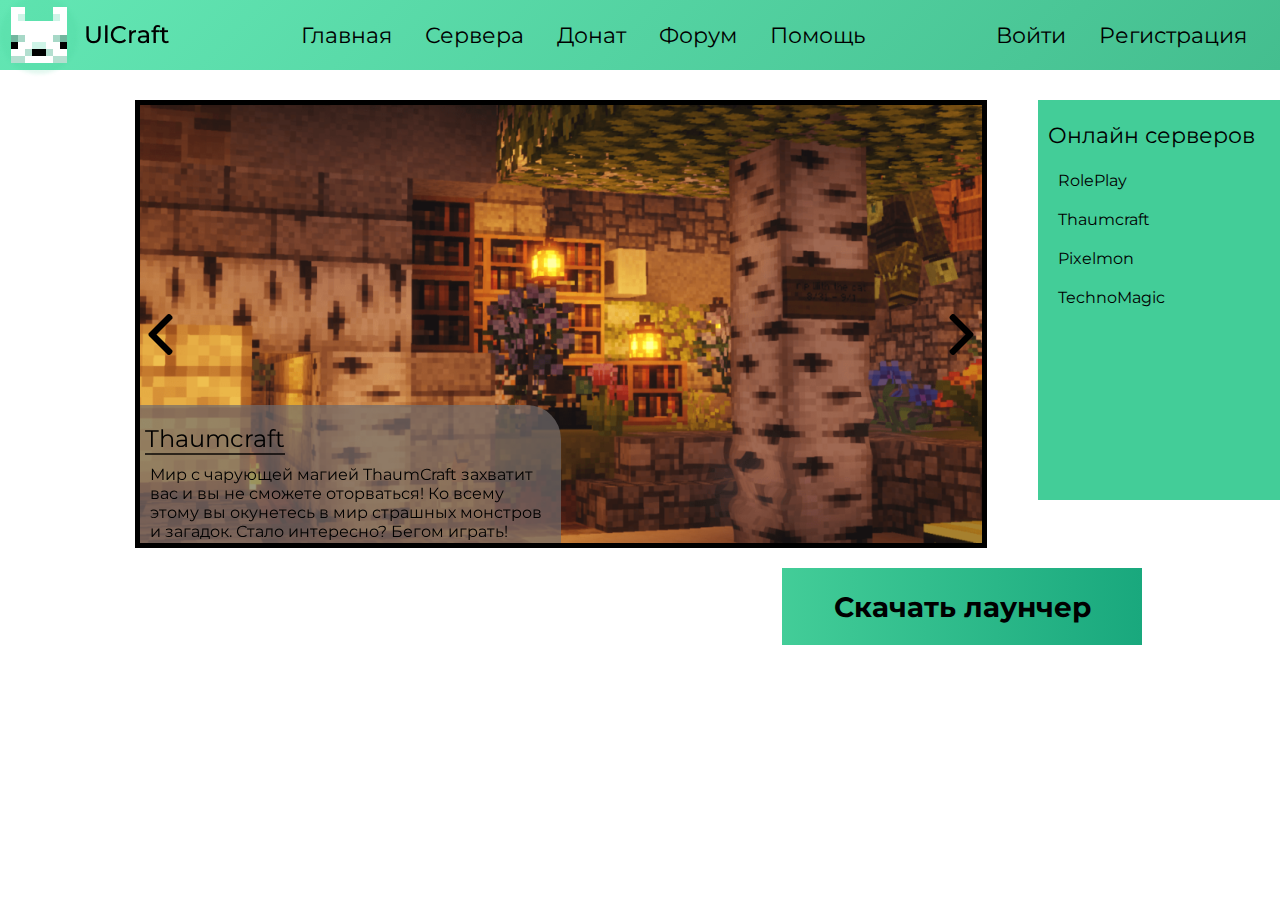
<file: index.html>
<!DOCTYPE html>
<html>
<head>
	<title>UlCraft</title>
	<link rel="stylesheet" type="text/css" href="style.css">
  <link href="https://fonts.googleapis.com/css2?family=Montserrat:wght@400;600&display=swap" rel="stylesheet">
</head>
<body>
 <div class="wrapper">
     
  <!-- Навигация -->     
  <header class="header">
  	<div class="logo-icon">
  		<img src="Logo.png">
  	</div>
  	<nav class="navigation">
  	    <div class="nav-item"><a href="#">Главная</a></div>
  	    <div class="nav-item"><a href="servers.html">Сервера</a></div>
  	    <div class="nav-item"><a href="#">Донат</a></div>
  	    <div class="nav-item"><a href="#">Форум</a></div>
  	    <div class="nav-item"><a href="#">Помощь</a></div>
  	</nav>
  	<div class="autorization">
  		<div><a href="#" class="autorization-item">Войти</a></div>
  	    <div><a href="#" class="autorization-item">Регистрация</a></div>
    </div>
  </header>
  
  <!-- Тело странички -->   
     
  <main class="main">
      
  <!-- Слайдер --> 
      
    <div class="gallery">
    <div class="slider">
      <div class="slider-item-Thaumcraft">
        <div class="slider-text">
        <div class="title">Thaumcraft</div>
        <div class="description">Мир с чарующей магией ThaumСraft захватит вас и вы не сможете оторваться! Ко всему этому вы окунетесь в мир страшных монстров и загадок. Стало интересно? Бегом играть!</div>
        </div>
      </div>
      <div class="slider-item-TechnoMagic">
        <div class="slider-text">
        <div class="title">TechnoMagic</div>
        <div class="description">Мир с чарующей магией ThaumСraft захватит вас и вы не сможете оторваться! Ко всему этому вы окунетесь в мир страшных монстров и загадок. Стало интересно? Бегом играть!</div>
        </div>
      </div>
      <div class="slider-item-Pixelmon">
        <div class="slider-text">
        <div class="title">Pixelmon</div>
        <div class="description">Мир с чарующей магией ThaumСraft захватит вас и вы не сможете оторваться! Ко всему этому вы окунетесь в мир страшных монстров и загадок. Стало интересно? Бегом играть!</div>
        </div>
      </div>
    </div>
    </div>
      
   <!-- Сервера -->   
      
    <div class="servers">
      <p>Онлайн серверов</p>
      <ul class="servers-list">
        <li class="servers-item">RolePlay</li>
        <li class="servers-item">Thaumcraft</li>
        <li class="servers-item">Pixelmon</li>
        <li class="servers-item">TechnoMagic</li>
      </ul>
    </div>
      
   <!-- Скрипты -->   

    <script src="https://code.jquery.com/jquery-3.6.0.min.js"></script>
    <script src="js/slick.min.js"></script>
    <script src="js/script.js"></script>
  </main>
     
   <!-- "Подвал" -->   
  <footer class="footer">
  <div class="downloader">
    <a href="#">Скачать лаунчер</a>
  </div>
  </footer>
 </div>
</body>
</html>
</file>
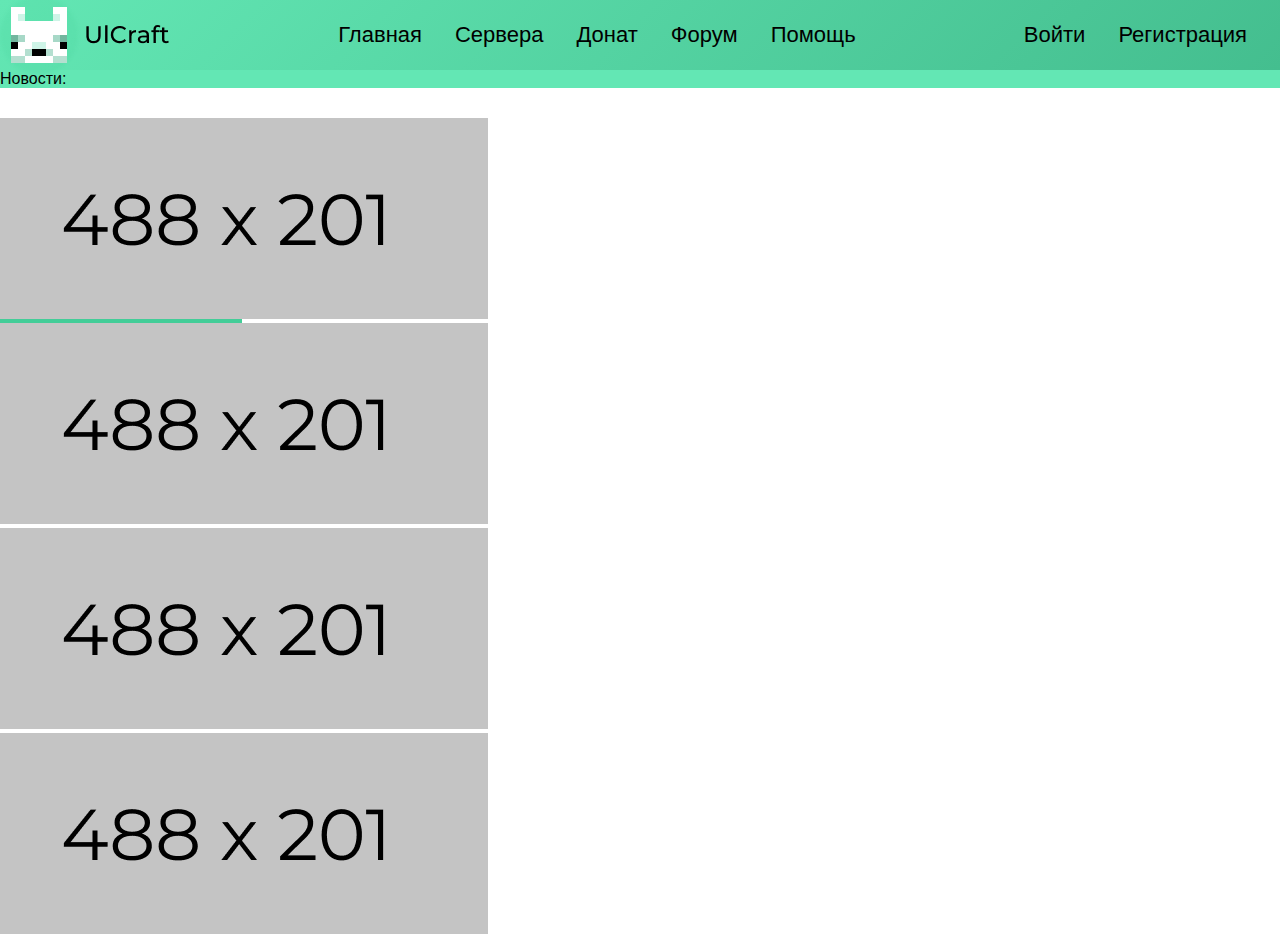
<file: servers.html>
<!DOCTYPE html>
<html>
<head>
	<title>UlCraft</title>
	<link rel="stylesheet" type="text/css" href="style.css">
</head>
<body>
  <div class="wrapper">
  <header class="header">
    <div class="logo-icon">
      <img src="gallery/Logo.png">
    </div>
    <nav class="navigation">
        <div class="nav-item"><a href="index.html">Главная</a></div>
        <div class="nav-item"><a href="servers.html">Сервера</a></div>
        <div class="nav-item"><a href="#">Донат</a></div>
        <div class="nav-item"><a href="#">Форум</a></div>
        <div class="nav-item"><a href="#">Помощь</a></div>
    </nav>
    <div class="autorization">
      <div><a href="#" class="autorization-item">Войти</a></div>
        <div><a href="#" class="autorization-item">Регистрация</a></div>
    </div>
  </header>
    <p class="news">Новости: </p>
  <main class="main">
    <div class="servers">
    <div class="server-block">
      <img src="gallery/example.png">
    </div>
    <div class="server-block">
      <img src="gallery/example.png">
    </div>
    <div class="server-block">
      <img src="gallery/example.png">
    </div>
    <div class="server-block">
      <img src="gallery/example.png">
    </div>
    </div>
  </main> 
</body>
</html>
</file>
<file: style.css>
/* Index.html */


body{
    overflow: hidden;
	margin: 0;
	font-family: Montserrat, sans-serif;
}
.header{
	width: 100%;
	height: 70px;
	background: linear-gradient(135deg, rgb(99, 231, 180), rgba(45, 182, 129, 0.89));
	display: flex;
	justify-content: space-between;
	align-items: center;
}
.logo-icon{
	display: flex;
	align-items: center;
}
.navigation{
	display: flex;
	align-items: center;
}
.nav-item{
	font-size: 22px;
	margin-right: 33px; 
}
.nav-item:active{
	font-weight: bold;
	border-bottom: 2px solid #000;
}
a{
	color: #000;
	text-decoration: none;
}
.nav-item:last-child{
    margin-right: 0px;
}
.autorization{
	display: flex;
}
.autorization-item:first-child{
    padding-right: 33px;
}
.autorization-item{
	font-size: 22px;
}
.news{
	background: #63E7B4;
	margin: 0;
}



/* Слайдер */
.slider-item-Thaumcraft{
	background-image: url(gallery/pic1.png);
    width: 842px;
	height: 438px;
}
.slider-item-TechnoMagic{
    background-image: url(gallery/pic2.png);
    width: 842px;
	height: 438px;
}
.slider-item-Pixelmon{
    background-image: url(gallery/pic3.png);
    width: 842px;
	height: 438px;
}
.slider-text{
    width: 539px;
	height: 192px;
    background: rgba(113, 107, 107, 0.71);
	border-radius: 0 34px 0 0;
	white-space: pre-line;
    width: 50%;
	text-align: left;
    position: relative;
    top: 300px;
}
.slider-text .title{
    margin-left: 5px;
    margin-bottom: 10px;;
    display: inline-block;
    font-size: 24px;
    border-bottom: 2px solid rgba(0, 0, 0, 0.7);
}
.slider-text .description{
    margin: 0 5px 0 10px;
}
.slick-slider{

}
.slick-list{
	overflow: hidden;
}
.slick-track{
	display: flex;
}

/* Слайд */
.slick-slide{

}
.slick-slide.slick-active{

}
.slick-slide.slick-current{

}
.slick-slide.slick-center{

}
.slider-item{

}

/* Стрелочка */

.slick-arrow

/* Стрелочка влево*/

.slick-arrow.slick-prev{

}

/* Стрелочка вправо */

.slick-arrow.slick-next{

}

/* Конкретный слайдер */

.slider{
	border: 5px solid #000;
 	position: relative;
 	width: 842px;
	height: 438px;
}
.slider .slick-arrow{
	position: absolute;
	top: 50%;
	margin: -10px 0 0 0; 
	z-index: 10;
	font-size: 0;
	width: 41px;
	height: 41px;
    outline: none; 
    border: none; 
}
.slider .slick-arrow.slick-prev{
	left: 0;
	background: url(gallery/arrow_prev.png) 0 0 no-repeat;
}

.slider .slick-arrow.slick-next{
	right: 0;
	background: url(gallery/arrow_next.png) 0 0 no-repeat;
}



/* Точки 
.slider .slick-dots{
   display: flex;
   align-items: center;
   justify-content: center;
}
.slider .slick-dots li{
  list-style: none;
  margin: 0 10px;
}
.slider .slick-dots button{
	font-size: 0;
	width: 10px;
	height: 10px;
	background: #fff;
	border-radius: 50%;
}
.slider .slick-dots li.slick-active button{
	background: #000;
	border: 1px solid #fff;
}
*/













/* Main */
.main{
  display: flex;
  justify-content: space-between;
  margin-top: 30px;
}
.gallery{
  margin-left: 135px;
}
.servers{
	background: #43cd98;
	width: 242px;
	height: 400px;
}
.servers p{
	padding-left: 10px;
	font-size: 22px;
}
.servers-list{
	list-style: none;
    padding-left: 20px;
}
.servers-item{
	margin-top: 20px;
}
.footer{
	margin: 20px;
	display: flex;
	justify-content: flex-end;
	align-items: flex-end;
	margin-right: 138px;
}
.downloader{
	width: 360px;
	min-height: 77px;
	display: flex;
	align-items: center;
	justify-content: center;
	background: linear-gradient(270deg, rgba(25, 168, 125, 1), rgba(67, 205, 152, 1));
}
.downloader a{
	padding: 5px;
	font-size: 28px;
    font-weight: bold;
}

/* Servers.html */
</file>
